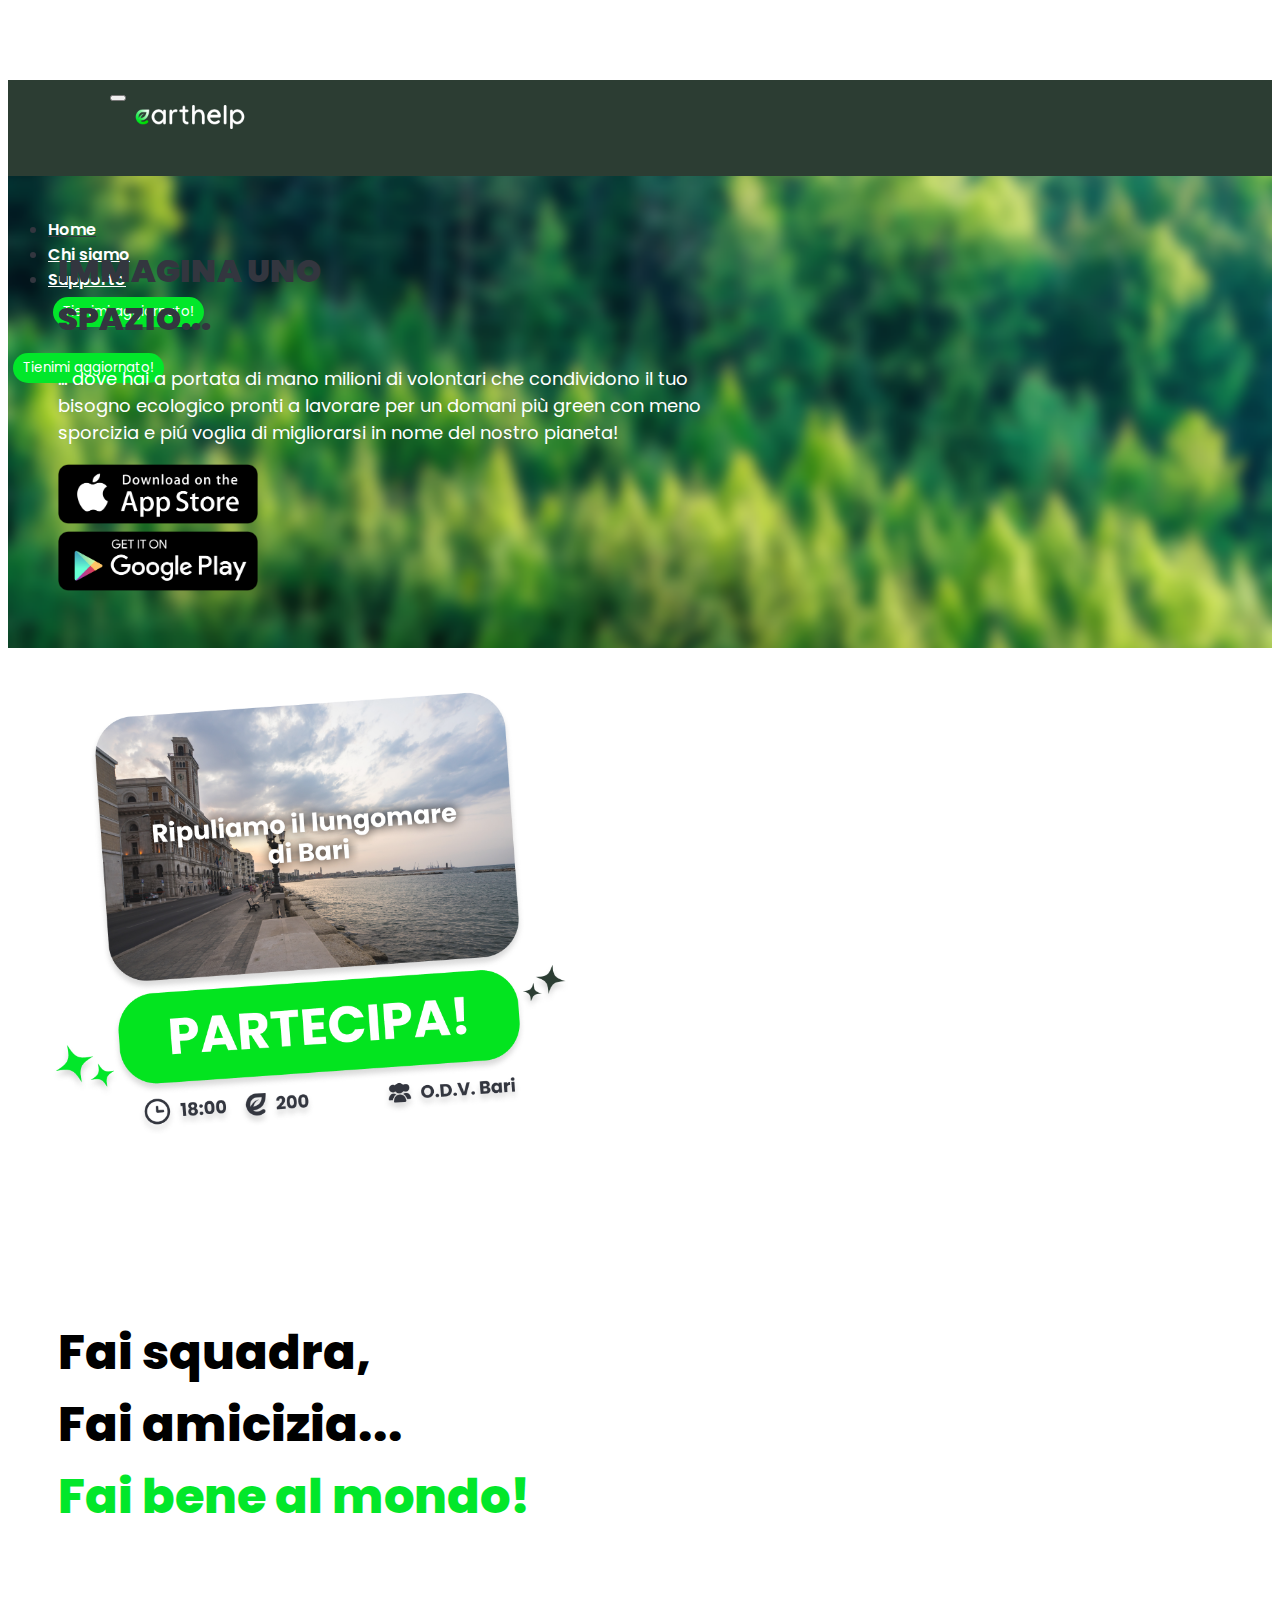
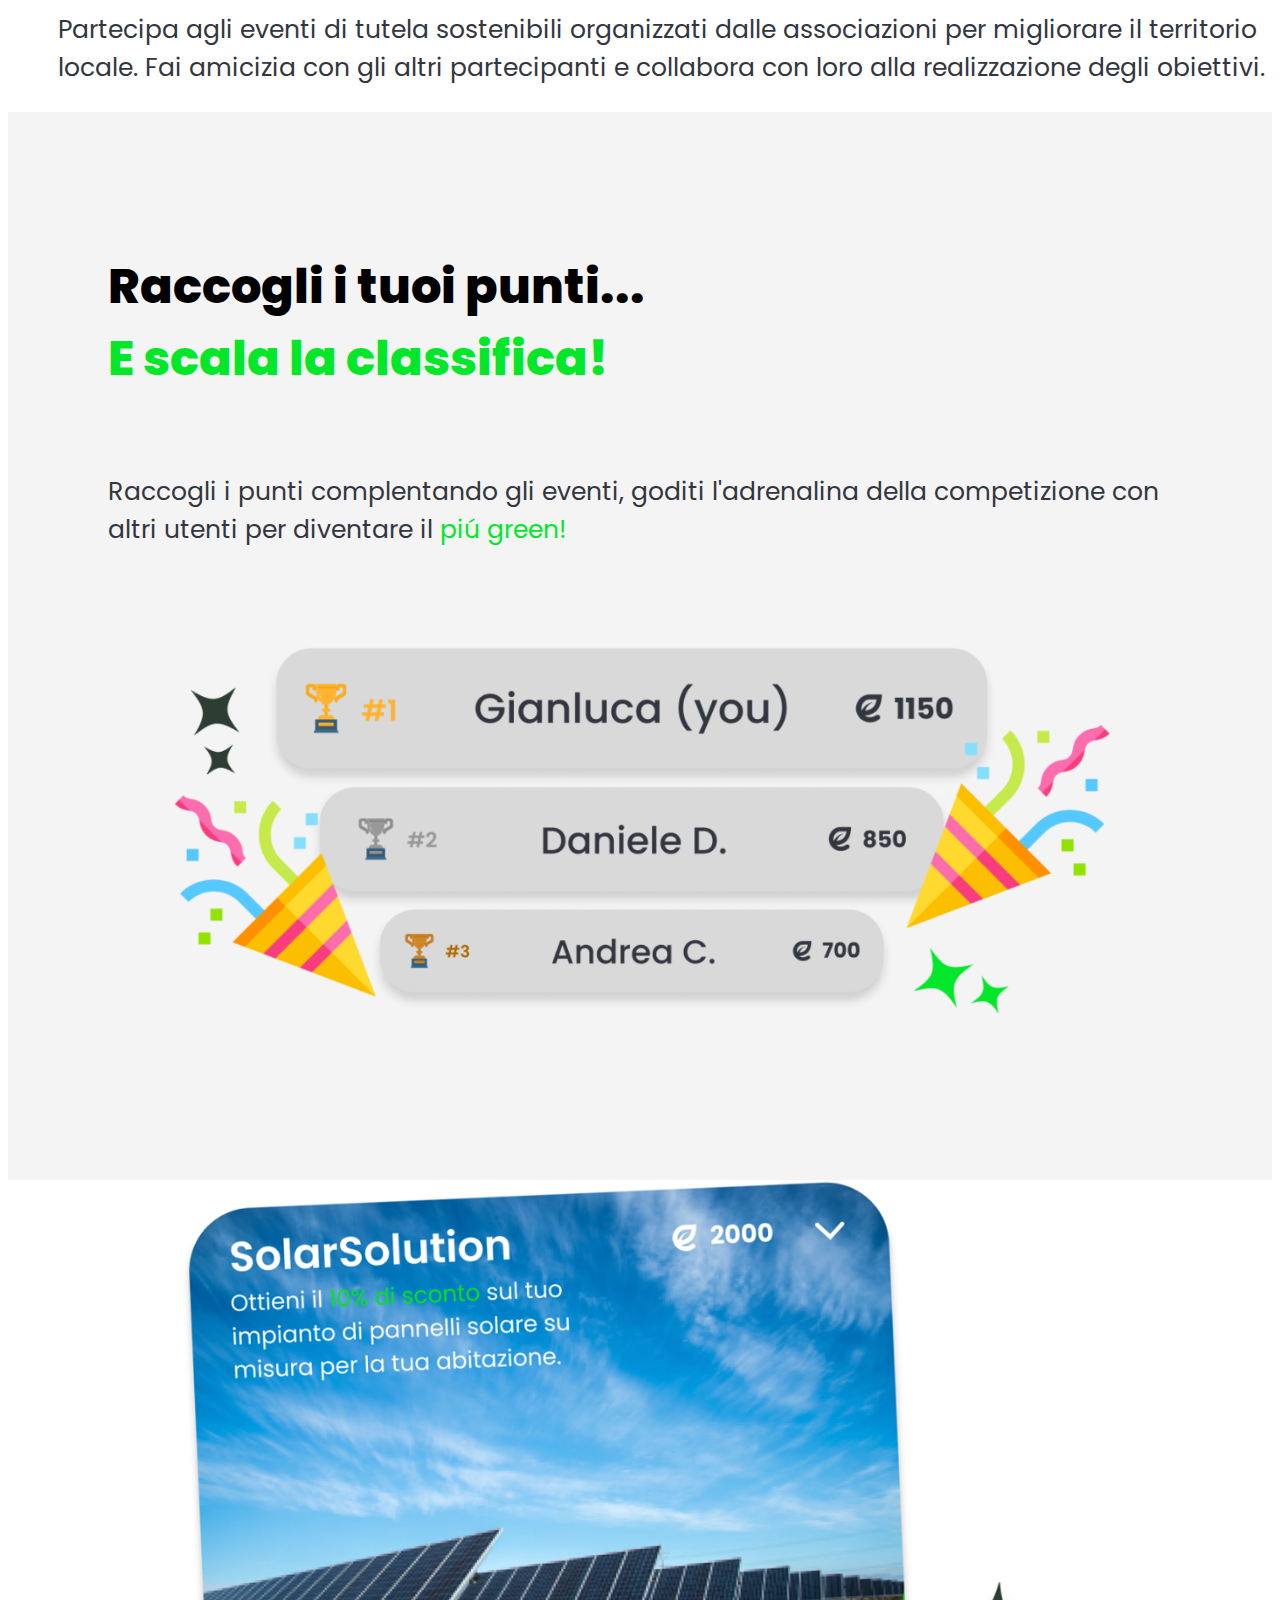
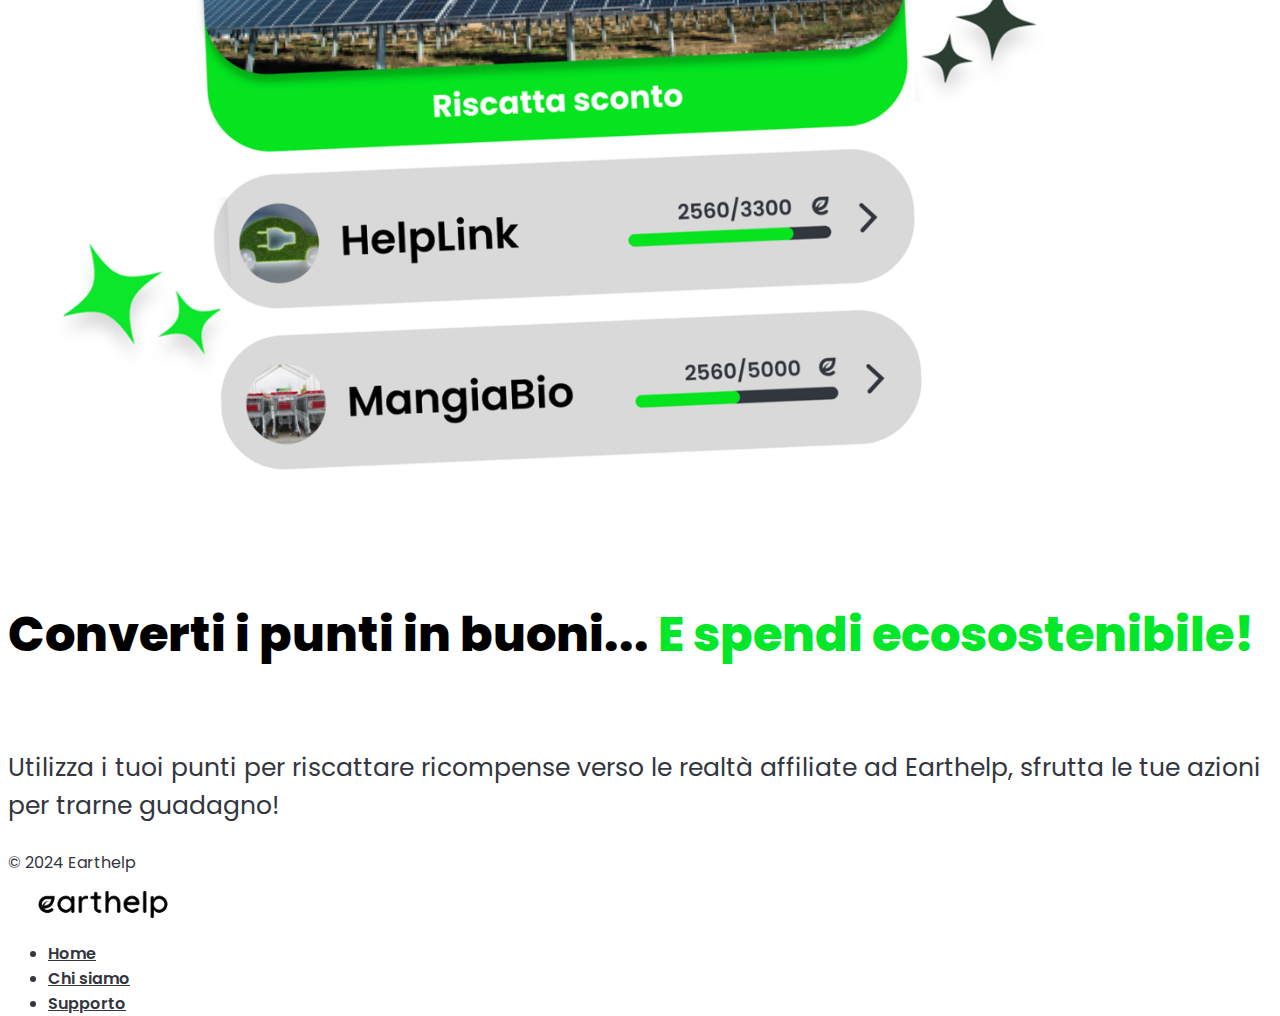
<file: index.html>
<!DOCTYPE html>
<!--TODO: POP UP CHE VIENE APERTO QUANDO VIENE CLICCATO IL PULSANTE AGGIORNAMI blablabla-->
<html lang="it">
    <head>
        <meta charset="UTF-8" />
        <meta name="viewport" content="width=device-width, initial-scale=1.0" />
        <title>Earthelp</title>
        <link rel="preconnect" href="https://fonts.googleapis.com" />
        <link rel="preconnect" href="https://fonts.gstatic.com" crossorigin />
        <link
            href="https://fonts.googleapis.com/css2?family=Poppins:wght@400;600;800;900&display=swap"
            rel="stylesheet"
        />
        <link
            href="https://cdn.jsdelivr.net/npm/bootstrap@5.3.2/dist/css/bootstrap.min.css"
            rel="stylesheet"
            integrity="sha384-T3c6CoIi6uLrA9TneNEoa7RxnatzjcDSCmG1MXxSR1GAsXEV/Dwwykc2MPK8M2HN"
            crossorigin="anonymous"
        />
        <link href="/static/css/style.css" rel="stylesheet" />
    </head>
    <body>
        <nav
            class="navbar navbar-light shadow-sm py-4 fixed-top navbar-expand-lg"
        >
            <button
                class="navbar-toggler margin-left-navbar"
                type="button"
                data-toggle="collapse"
                data-target="#navbarNavAltMarkup"
                aria-controls="navbarNavAltMarkup"
                aria-expanded="false"
                aria-label="Toggle navigation"
            >
                <span class="navbar-toggler-icon"></span>
            </button>
            <div
                class="d-flex align-items-center navbar-brand margin-left-navbar trigger-big-brand"
            >
                <a>
                    <img
                        src="/static/img/ecosistema-logo-png.webp"
                        class="navbar-img d-inline-block align-top"
                        alt="Earthelp Logo"
                    />
                </a>
            </div>
            <div
                class="navbar-collapse collapse justify-content-around"
                id="navbarNavAltMarkup"
            >
                <ul class="nav navbar-nav">
                    <div
                        class="d-flex align-items-center navbar-brand margin-left-navbar trigger-small-brand margin-left-logo"
                    >
                        <a>
                            <img
                                src="/static/img/ecosistema-logo-png.webp"
                                class="navbar-img d-inline-block align-top"
                                alt="Earthelp Logo"
                            />
                        </a>
                    </div>
                    <li class="nav-item">
                        <a href="/" class="nav-link mx-4">
                            <span
                                class="text-light"
                                data-bs-toggle="collapse"
                                data-bs-target=".navbar-collapse.show"
                                >Home</span
                            >
                        </a>
                    </li>
                    <li class="nav-item">
                        <a href="/about" class="nav-link mx-4 text-light">
                            <span
                                class="text-light"
                                data-bs-toggle="collapse"
                                data-bs-target=".navbar-collapse.show"
                                >Chi siamo</span
                            >
                        </a>
                    </li>
                    <li class="nav-item">
                        <a href="/support" class="nav-link mx-4 text-light">
                            <span
                                class="text-light"
                                data-bs-toggle="collapse"
                                data-bs-target=".navbar-collapse.show"
                                >Supporto</span
                            >
                        </a>
                    </li>
                    <div class="text-center hdr-div d-lg-none py-3">
                        <!--d-none d-sm-block-->
                        <button class="custom-button update-button">
                            Tienimi aggiornato!
                        </button>
                    </div>
                </ul>
            </div>
            <div
                class="text-center hdr-div d-none d-lg-block margin-right-navbar update-button"
            >
                <button class="custom-button">Tienimi aggiornato!</button>
            </div>
        </nav>

        <div class="container-fluid img-forest">
            <div class="container">
                <div class="row text-light justify-content-center pb-5">
                    <h1 class="mt-5 space text-center display-3">
                        IMMAGINA UNO<br />SPAZIO...
                    </h1>
                    <p class="mt-3 text-light text-center text-p mb-5">
                        ... dove hai a portata di mano milioni di volontari
                        che condividono il tuo bisogno ecologico pronti a
                        lavorare per un domani pi&ugrave; green con meno
                        sporcizia e pi&uacute; voglia di migliorarsi in nome del
                        nostro pianeta!
                    </p>
                    <div class="row text-center">
                        <div class="col-sm-6 mt-3 mb-5">
                            <a href="#"
                                ><img
                                    class="store-img d-inline-block"
                                    src="/static/img/applestore.webp"
                            /></a>
                        </div>
                        <div class="col-sm-6 mt-3 mb-5">
                            <a href="#"
                                ><img
                                    class="store-img d-inline-block"
                                    src="/static/img/playstore.webp"
                            /></a>
                        </div>
                    </div>
                </div>
            </div>
        </div>

        <div class="container-fluid">
            <div class="container">
                <div class="row">
                    <div class="mt-5 mb-5 col-sm-6">
                        <img
                            class="responsive-size-img responsive-default-img"
                            src="/static/img/partecipa.webp"
                        />
                    </div>
                    <div class="col-sm-6">
                        <h2
                            class="responsive-margin-top font-800 text-left display-3 responsive-margin-left responsive-text-align"
                        >
                            Fai squadra,<br />Fai amicizia...<br /><span
                                class="green"
                                >Fai bene al mondo!</span
                            >
                        </h2>
                        <p
                            class="responsive-text-center responsive-margin-left responsive-text"
                        >
                            <br />Partecipa agli eventi di tutela sostenibili
                            organizzati dalle associazioni per migliorare il
                            territorio locale. Fai amicizia con gli altri
                            partecipanti e collabora con loro alla realizzazione
                            degli obiettivi.
                        </p>
                    </div>
                </div>
            </div>
        </div>

        <div class="container-fluid scoreboard">
            <div class="container">
                <div class="row">
                    <div class="col-sm-6">
                        <h2 class="mt-2 font-800 display-3 center">
                            Raccogli i tuoi punti...<br /><span class="green"
                                >E scala la classifica!</span
                            >
                        </h2>
                        <p class="responsive-text-center responsive-text">
                            <br />Raccogli i punti complentando gli eventi,
                            goditi l'adrenalina della competizione con altri
                            utenti per diventare il
                            <span class="green">pi&uacute; green!</span>
                        </p>
                    </div>
                    <div class="col-sm-6">
                        <img
                            class="mt-1 responsive-default-img responsive-centered-img"
                            src="/static/img/classifica.webp"
                        />
                    </div>
                </div>
            </div>
        </div>

        <div class="container-fluid">
            <div class="container">
                <div class="row">
                    <div class="col-sm-6">
                        <img
                            class="mt-5 mb-5 responsive-default-img"
                            src="/static/img/punti.webp"
                        />
                    </div>
                    <div class="col-sm-6">
                        <h2
                            class="responsive-margin-top font-800 text-left display-3"
                        >
                        Converti i punti in buoni...
                            <span class="green"
                                >E spendi ecosostenibile!</span
                            >
                        </h2>
                        <p
                            class="responsive-text-center responsive-text"
                        >
                            <br />Utilizza i tuoi punti per riscattare ricompense verso le realtà affiliate ad Earthelp, sfrutta le tue azioni per trarne guadagno!
                        </p>
                    </div>
                </div>
            </div>
        </div>

        <div class="container">
            <footer
                class="d-flex flex-wrap justify-content-between align-items-center py-3 my-4 border-top"
            >
                <p class="col-md-4 mb-0 text-body-secondary">
                    © 2024 Earthelp
                </p>

                <img src="/static/img/logo-black.webp" class="img-footer" />

                <ul class="nav col-md-4 justify-content-end">
                    <li class="nav-item">
                        <a href="#" class="nav-link px-2 text-body-secondary"
                            >Home</a
                        >
                    </li>
                    <li class="nav-item">
                        <a href="/about" class="nav-link px-2 text-body-secondary"
                            >Chi siamo</a
                        >
                    </li>
                    <li class="nav-item">
                        <a href="/support" class="nav-link px-2 text-body-secondary"
                            >Supporto</a
                        >
                    </li>
                </ul>
            </footer>
        </div>

        <script src="/static/js/main.js"></script>
        <script src="https://code.jquery.com/jquery-3.3.1.slim.min.js"></script>
        <script src="https://cdnjs.cloudflare.com/ajax/libs/popper.js/1.14.7/umd/popper.min.js"></script>
        <script src="https://stackpath.bootstrapcdn.com/bootstrap/4.3.1/js/bootstrap.min.js"></script>
    </body>
</html>
</file>
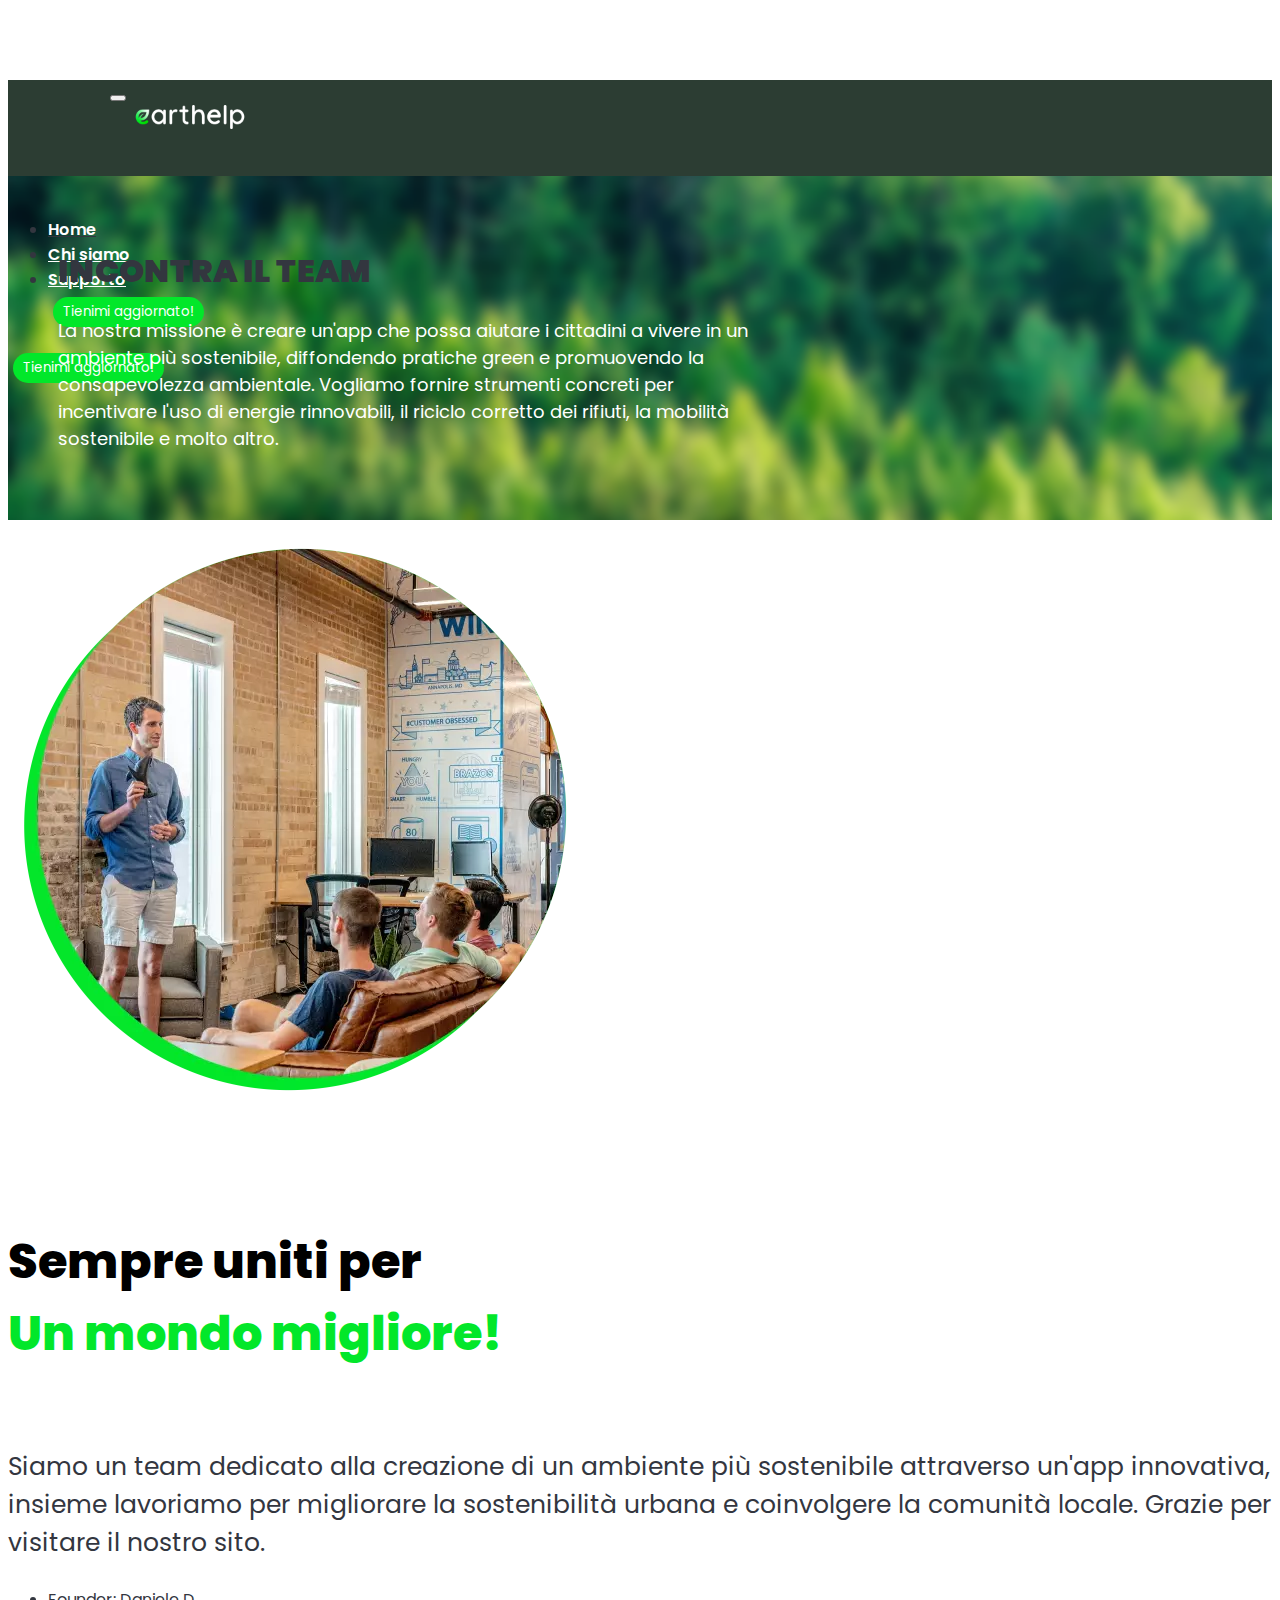
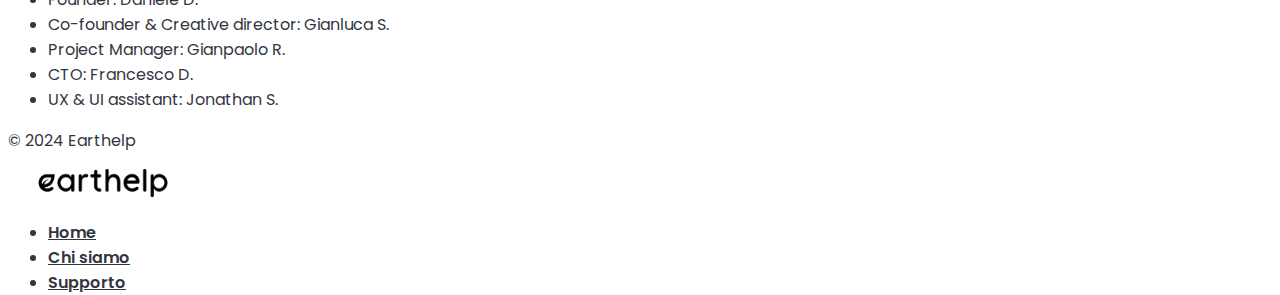
<file: about.html>
<!DOCTYPE html>
<!--TODO: Finire about-->
<html lang="it">
    <head>
        <meta charset="UTF-8" />
        <meta name="viewport" content="width=device-width, initial-scale=1.0" />
        <title>Earthelp</title>
        <link rel="preconnect" href="https://fonts.googleapis.com" />
        <link rel="preconnect" href="https://fonts.gstatic.com" crossorigin />
        <link
            href="https://fonts.googleapis.com/css2?family=Poppins:wght@400;600;800;900&display=swap"
            rel="stylesheet"
        />
        <link
            href="https://cdn.jsdelivr.net/npm/bootstrap@5.3.2/dist/css/bootstrap.min.css"
            rel="stylesheet"
            integrity="sha384-T3c6CoIi6uLrA9TneNEoa7RxnatzjcDSCmG1MXxSR1GAsXEV/Dwwykc2MPK8M2HN"
            crossorigin="anonymous"
        />
        <link href="/static/css/style.css" rel="stylesheet" />
    </head>
    <body>
        <nav
            class="navbar navbar-light shadow-sm py-4 fixed-top navbar-expand-lg"
        >
            <button
                class="navbar-toggler margin-left-navbar"
                type="button"
                data-toggle="collapse"
                data-target="#navbarNavAltMarkup"
                aria-controls="navbarNavAltMarkup"
                aria-expanded="false"
                aria-label="Toggle navigation"
            >
                <span class="navbar-toggler-icon"></span>
            </button>
            <div
                class="d-flex align-items-center navbar-brand margin-left-navbar trigger-big-brand"
            >
                <a>
                    <img
                        src="/static/img/ecosistema-logo-png.webp"
                        class="navbar-img d-inline-block align-top"
                        alt="Earthelp Logo"
                    />
                </a>
            </div>
            <div
                class="navbar-collapse collapse justify-content-around"
                id="navbarNavAltMarkup"
            >
                <ul class="nav navbar-nav">
                    <div
                        class="d-flex align-items-center navbar-brand margin-left-navbar trigger-small-brand margin-left-logo"
                    >
                        <a>
                            <img
                                src="/static/img/ecosistema-logo-png.webp"
                                class="navbar-img d-inline-block align-top"
                                alt="Earthelp Logo"
                            />
                        </a>
                    </div>
                    <li class="nav-item">
                        <a href="/" class="nav-link mx-4">
                            <span
                                class="text-light"
                                data-bs-toggle="collapse"
                                data-bs-target=".navbar-collapse.show"
                                >Home</span
                            >
                        </a>
                    </li>
                    <li class="nav-item">
                        <a href="/about" class="nav-link mx-4 text-light">
                            <span
                                class="text-light"
                                data-bs-toggle="collapse"
                                data-bs-target=".navbar-collapse.show"
                                >Chi siamo</span
                            >
                        </a>
                    </li>
                    <li class="nav-item">
                        <a href="/support" class="nav-link mx-4 text-light">
                            <span
                                class="text-light"
                                data-bs-toggle="collapse"
                                data-bs-target=".navbar-collapse.show"
                                >Supporto</span
                            >
                        </a>
                    </li>
                    <div class="text-center hdr-div d-lg-none py-3">
                        <!--d-none d-sm-block-->
                        <button class="custom-button update-button">
                            Tienimi aggiornato!
                        </button>
                    </div>
                </ul>
            </div>
            <div
                class="text-center hdr-div d-none d-lg-block margin-right-navbar"
            >
                <button class="custom-button update-button">Tienimi aggiornato!</button>
            </div>
        </nav>

        <div class="container-fluid img-forest">
            <div class="container">
                <div class="row text-light justify-content-center pb-5">
                    <h1 class="mt-5 space text-center display-3">
                        INCONTRA IL TEAM
                    </h1>
                    <p class="mt-3 text-light text-center text-p mb-5">
                      La nostra missione &egrave; creare un'app che possa aiutare i cittadini a vivere in un ambiente pi&ugrave; sostenibile, diffondendo pratiche green e promuovendo la consapevolezza ambientale. Vogliamo fornire strumenti concreti per incentivare l'uso di energie rinnovabili, il riciclo corretto dei rifiuti, la mobilit&agrave; sostenibile e molto altro.
                    </p>
                </div>
            </div>
        </div>

        <div class="container-fluid">
            <div class="container">
                <div class="row">
                    <div class="col-sm-6">
                        <img
                            class="mt-5 mb-5 responsive-default-img"
                            src="/static/img/img-startup.webp"
                        />
                    </div>
                    <div class="col-sm-6">
                        <h2
                            class="responsive-margin-top font-800 text-left display-3"
                        >
                            Sempre uniti per
                            <span class="green"
                                ><br />Un mondo migliore!</span
                            >
                        </h2>
                        <p
                            class="responsive-text-center responsive-text"
                        >
                            <br />Siamo un team dedicato alla creazione di un ambiente più sostenibile attraverso un'app innovativa, insieme lavoriamo per migliorare la sostenibilità urbana e coinvolgere la comunità locale. Grazie per visitare il nostro sito.
                            <ul class="list-group list-group-flush">
                                <li class="list-group-item">Founder: Daniele D.</li>
                                <li class="list-group-item">Co-founder & Creative director: Gianluca S.</li>
                                <li class="list-group-item">Project Manager: Gianpaolo R.</li>  
                                <li class="list-group-item">CTO: Francesco D.</li>  
                                <li class="list-group-item">UX & UI assistant: Jonathan S.</li>  
                            </ul>
                        </p>
                    </div>
                </div>
            </div>
        </div>

        <div class="container">
            <footer
                class="d-flex flex-wrap justify-content-between align-items-center py-3 my-4 border-top"
            >
                <p class="col-md-4 mb-0 text-body-secondary">
                    © 2024 Earthelp
                </p>

                <img src="/static/img/logo-black.webp" class="img-footer" />

                <ul class="nav col-md-4 justify-content-end">
                    <li class="nav-item">
                        <a href="#" class="nav-link px-2 text-body-secondary"
                            >Home</a
                        >
                    </li>
                    <li class="nav-item">
                        <a href="/about" class="nav-link px-2 text-body-secondary"
                            >Chi siamo</a
                        >
                    </li>
                    <li class="nav-item">
                        <a href="/support" class="nav-link px-2 text-body-secondary"
                            >Supporto</a
                        >
                    </li>
                </ul>
            </footer>
        </div>

        <script src="/static/js/main.js"></script>
        <script src="https://code.jquery.com/jquery-3.3.1.slim.min.js"></script>
        <script src="https://cdnjs.cloudflare.com/ajax/libs/popper.js/1.14.7/umd/popper.min.js"></script>
        <script src="https://stackpath.bootstrapcdn.com/bootstrap/4.3.1/js/bootstrap.min.js"></script>
    </body>
</html>
</file>
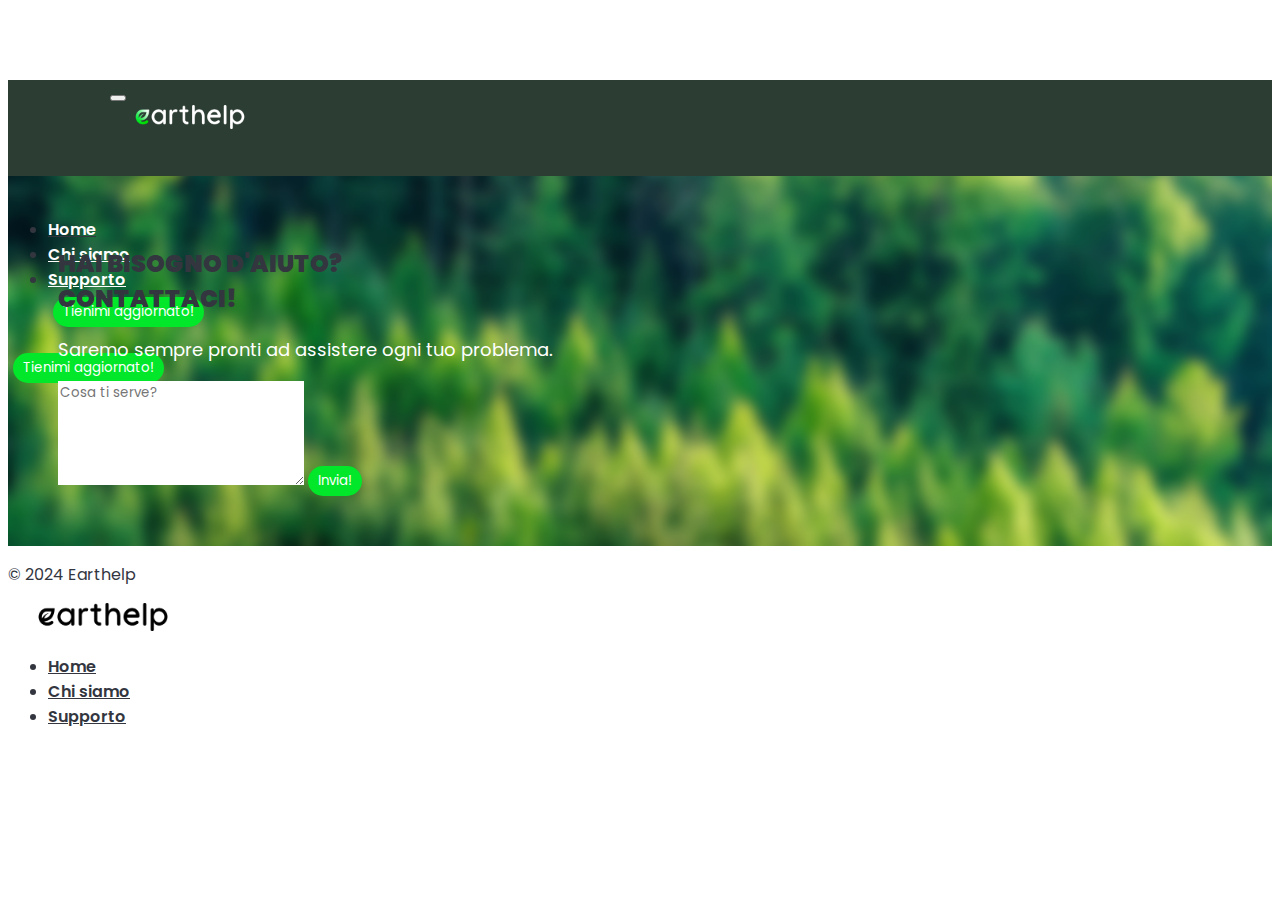
<file: support.html>
<!DOCTYPE html>
<!--TODO: POP UP CHE VIENE APERTO QUANDO VIENE CLICCATO IL PULSANTE AGGIORNAMI blablabla-->
<html lang="it">
    <head>
        <meta charset="UTF-8" />
        <meta name="viewport" content="width=device-width, initial-scale=1.0" />
        <title>Earthelp</title>
        <link rel="preconnect" href="https://fonts.googleapis.com" />
        <link rel="preconnect" href="https://fonts.gstatic.com" crossorigin />
        <link
            href="https://fonts.googleapis.com/css2?family=Poppins:wght@400;600;800;900&display=swap"
            rel="stylesheet"
        />
        <link
            href="https://cdn.jsdelivr.net/npm/bootstrap@5.3.2/dist/css/bootstrap.min.css"
            rel="stylesheet"
            integrity="sha384-T3c6CoIi6uLrA9TneNEoa7RxnatzjcDSCmG1MXxSR1GAsXEV/Dwwykc2MPK8M2HN"
            crossorigin="anonymous"
        />
        <link href="/static/css/style.css" rel="stylesheet" />
    </head>
    <body>
        <nav
            class="navbar navbar-light shadow-sm py-4 fixed-top navbar-expand-lg"
        >
            <button
                class="navbar-toggler margin-left-navbar"
                type="button"
                data-toggle="collapse"
                data-target="#navbarNavAltMarkup"
                aria-controls="navbarNavAltMarkup"
                aria-expanded="false"
                aria-label="Toggle navigation"
            >
                <span class="navbar-toggler-icon"></span>
            </button>
            <div
                class="d-flex align-items-center navbar-brand margin-left-navbar trigger-big-brand"
            >
                <a>
                    <img
                        src="/static/img/ecosistema-logo-png.webp"
                        class="navbar-img d-inline-block align-top"
                        alt="Earthelp Logo"
                    />
                </a>
            </div>
            <div
                class="navbar-collapse collapse justify-content-around"
                id="navbarNavAltMarkup"
            >
                <ul class="nav navbar-nav">
                    <div
                        class="d-flex align-items-center navbar-brand margin-left-navbar trigger-small-brand margin-left-logo"
                    >
                        <a>
                            <img
                                src="/static/img/ecosistema-logo-png.webp"
                                class="navbar-img d-inline-block align-top"
                                alt="Earthelp Logo"
                            />
                        </a>
                    </div>
                    <li class="nav-item">
                        <a href="/" class="nav-link mx-4">
                            <span
                                class="text-light"
                                data-bs-toggle="collapse"
                                data-bs-target=".navbar-collapse.show"
                                >Home</span
                            >
                        </a>
                    </li>
                    <li class="nav-item">
                        <a href="/about" class="nav-link mx-4 text-light">
                            <span
                                class="text-light"
                                data-bs-toggle="collapse"
                                data-bs-target=".navbar-collapse.show"
                                >Chi siamo</span
                            >
                        </a>
                    </li>
                    <li class="nav-item">
                        <a href="/support" class="nav-link mx-4 text-light">
                            <span
                                class="text-light"
                                data-bs-toggle="collapse"
                                data-bs-target=".navbar-collapse.show"
                                >Supporto</span
                            >
                        </a>
                    </li>
                    <div class="text-center hdr-div d-lg-none py-3">
                        <!--d-none d-sm-block-->
                        <button class="custom-button update-button">
                            Tienimi aggiornato!
                        </button>
                    </div>
                </ul>
            </div>
            <div
                class="text-center hdr-div d-none d-lg-block margin-right-navbar"
            >
                <button class="custom-button update-button">Tienimi aggiornato!</button>
            </div>
        </nav>

        <div class="container-fluid img-forest">
            <div class="container">
                <div class="row text-light pb-5">
                    <h2 class="mt-5 mb-3 space text-center display-4">
                        HAI BISOGNO D'AIUTO?<br /> CONTATTACI!
                    </h2>
                    <p class="text-center text-p text-light mx-auto">
                        Saremo sempre pronti ad assistere ogni tuo problema.
                    </p>
                    <form method="POST" class="form-group mx-auto" style="width: 50vw">  
                        <textarea
                            class="form-control"
                            rows="5"
                            id="comment"
                            placeholder="Cosa ti serve?"
                            style="border: none"
                        ></textarea>
                        <button class="custom-button mt-3 px-4" type="submit">Invia!</button>
                    </form>
                </div>
            </div>
        </div>

        <div class="container">
            <footer
                class="d-flex flex-wrap justify-content-between align-items-center py-3 my-4 border-top"
            >
                <p class="col-md-4 mb-0 text-body-secondary">
                    © 2024 Earthelp
                </p>

                <img src="/static/img/logo-black.webp" class="img-footer" />

                <ul class="nav col-md-4 justify-content-end">
                    <li class="nav-item">
                        <a href="#" class="nav-link px-2 text-body-secondary"
                            >Home</a
                        >
                    </li>
                    <li class="nav-item">
                        <a href="/about" class="nav-link px-2 text-body-secondary"
                            >Chi siamo</a
                        >
                    </li>
                    <li class="nav-item">
                        <a href="/support" class="nav-link px-2 text-body-secondary"
                            >Supporto</a
                        >
                    </li>
                </ul>
            </footer>
        </div>

        <script src="/static/js/main.js"></script>
        <script src="https://code.jquery.com/jquery-3.3.1.slim.min.js"></script>
        <script src="https://cdnjs.cloudflare.com/ajax/libs/popper.js/1.14.7/umd/popper.min.js"></script>
        <script src="https://stackpath.bootstrapcdn.com/bootstrap/4.3.1/js/bootstrap.min.js"></script>
    </body>
</html>
</file>
<file: static/css/style.css>
*{
    color: #33363F;
    font-family: 'Poppins', sans-serif;
}

body{
    max-height: 100vh;
    padding-top: 4.5rem;
}
.flex-navbar {
    display: flex;
    justify-content: space-around;
}

.margin-left-navbar{
    margin-left: 8vw;
}

.margin-right-navbar{
    margin-right: 8vw;
}

.trigger-small-brand{
    display: none!important;
}

.trigger-big-brand{
    display: block!important;
}

.navbar{
    background-color: #2c3d33;
    height: 6em;
}

.navbar-toggler-icon{
    background-image: url("data:image/svg+xml;charset=utf8,%3Csvg viewBox='0 0 32 32' xmlns='http://www.w3.org/2000/svg'%3E%3Cpath stroke='rgba(255, 255, 255, 1)' stroke-width='2' stroke-linecap='round' stroke-miterlimit='10' d='M4 8h24M4 16h24M4 24h24'/%3E%3C/svg%3E");
}

.navbar-collapse{
    background-color: #2c3d33;
}

.hdr-div{
    background-color: #2c3d33;
    padding: 5px;

}

.navbar-toggler:focus,
.navbar-toggler:active,
.navbar-toggler-icon:focus {
    outline: none;
    box-shadow: none;
}

.navbar-brand{
    height: 100%;
}

.nav-link{
    font-weight: 600;
}

.navbar-img{
    width: 10em;
}

.collapsed{
    display: flex;
    justify-content: space-around;
}

.nav-container{
    display: flex;
    justify-content: space-around;
}

.text-light{
    color: white;
}

.custom-button{
    font-family: 'Poppins', sans-serif;
    color:white;
    background-color:  #02e72a;
    border: 0px;
    border-radius: 100px;
    transition-duration: 0.3s;
    cursor: pointer;
    padding: 5px 10px;
    transition-property: background-color;
}

.custom-button:hover{
    background-color: #03cc24;
}

.img-forest {
    background-size: cover;
    background-position: center;
    background-image: url("/static/img/forest.webp");
    padding: 50px;
    max-width: 100%;
}

.responsive-default-img {
    max-width: 100%;
    height: auto;
}

.space{
    font-weight: 900;
}
.font-800{
    color:black;
    font-weight: 800;
    font-size: 3em;
}
.text-p{
    width: 60%;
    font-size: 18px;
}

.responsive-text-center{
    width: 100%;
    font-size: 25px;
}

.store-img{
    width: 200px;
}

.responsive-size-img{
    width: 600px;
}

.img-footer{
    width: 15%;
    height:15%;
}

.scoreboard{
    background-color: #f4f4f4;
    padding: 100px;
    margin-top: 20px;
}

.responsive-margin-top{
    margin-top: 110px;
}

.responsive-margin-left{
    margin-left: 50px;
}

.green{
    color: #02e72a;
}


@media (max-width: 993px) {
    .text-p{
        width: 100%;
        font-size: 15px;
    }
    .responsive-margin-top{
        margin-top: 50px;
    }

    .responsive-margin-left{
        margin: 0;
    }
    .scoreboard{
        padding: 0;
        text-align: center;
        padding-top: 2em;
    }

    .responsive-centered-img{
        margin-bottom: 2em;
    }

    .responsive-text-center{
        text-align: center;
    }

    .responsive-text-align{
        text-align: right;
    }
    .font-800{
        font-size: 2.5em;
    }
    
    .responsive-text{
        font-size: 18px;
    }

    .img-footer{
        width: 35%;
        height:35%;
    }

}

@media (max-width: 350px){
    .trigger-small-brand{
        display: block!important;
    }

    .trigger-big-brand{
        display: none!important;
    }

    .margin-left-navbar.margin-left-logo{
        margin: auto;
    }
    .img-footer{
        width: 35%;
        height:35%;
    }
}
</file>
